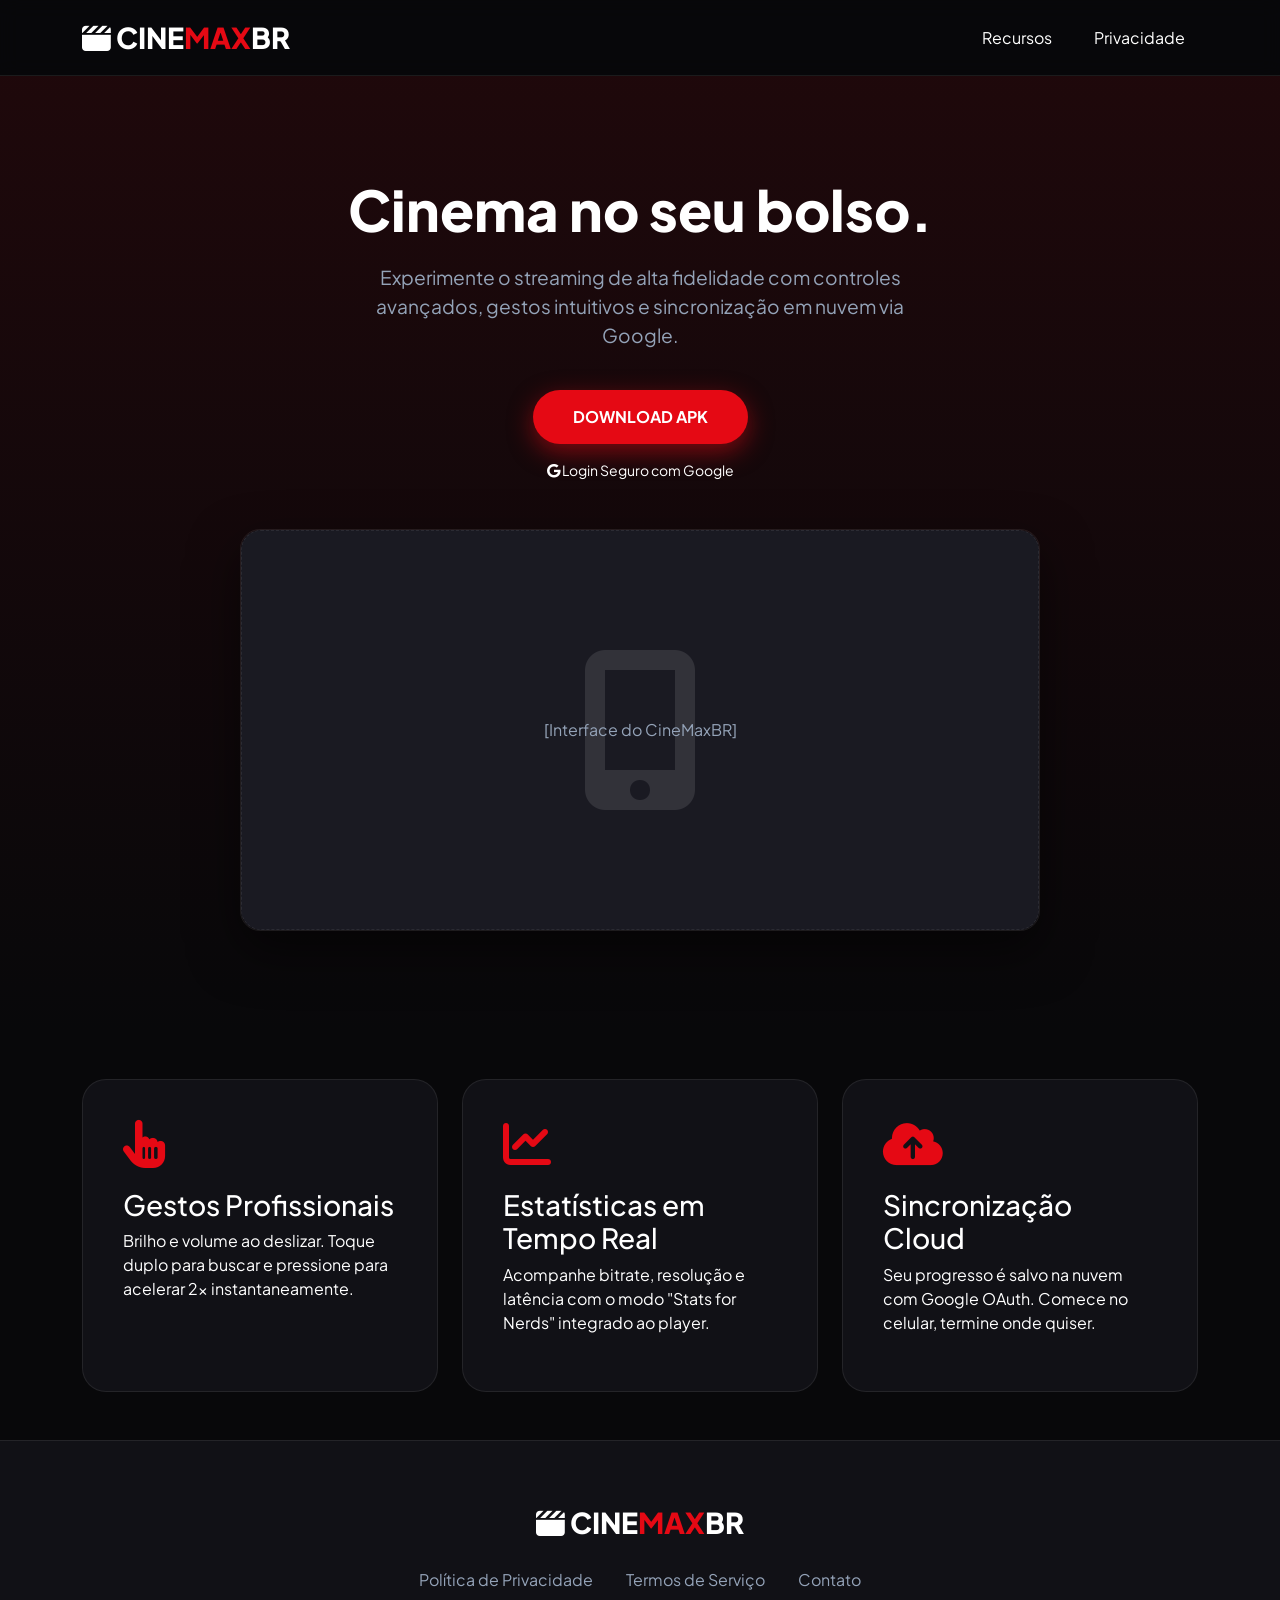
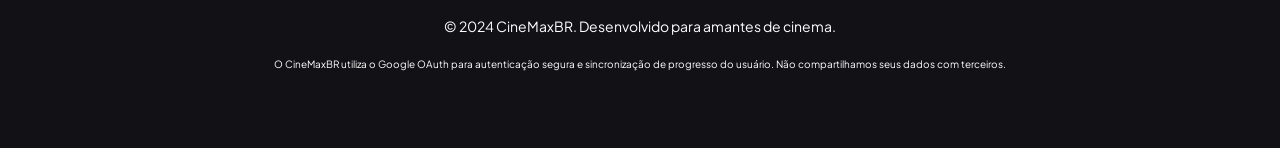
<file: landing.html>
<!DOCTYPE html>
<html lang="pt-BR">
<head>
    <meta charset="UTF-8">
    <meta name="viewport" content="width=device-width, initial-scale=1.0">
    <title>CineMaxBR - Sua Experiência Premium de Streaming</title>
    <link href="https://cdn.jsdelivr.net/npm/bootstrap@5.3.0/dist/css/bootstrap.min.css" rel="stylesheet">
    <link href="https://cdnjs.cloudflare.com/ajax/libs/font-awesome/6.4.0/css/all.min.css" rel="stylesheet">
    <link href="https://fonts.googleapis.com/css2?family=Plus+Jakarta+Sans:wght@300;400;600;800&display=swap" rel="stylesheet">
    <style>
        :root {
            --accent: #E50914;
            --accent-glow: rgba(229, 9, 20, 0.5);
            --bg: #08080A;
            --surface: #111116;
            --text: #FFFFFF;
            --text-dim: #94A3B8;
            --glass: rgba(255, 255, 255, 0.03);
            --border: rgba(255, 255, 255, 0.08);
        }

        body {
            background-color: var(--bg);
            color: var(--text);
            font-family: 'Plus Jakarta Sans', sans-serif;
            margin: 0;
            padding: 0;
        }

        .navbar {
            background: rgba(8, 8, 10, 0.8);
            backdrop-filter: blur(10px);
            border-bottom: 1px solid var(--border);
            padding: 1rem 0;
        }

        .brand {
            font-size: 1.8rem;
            font-weight: 800;
            color: var(--text);
            text-decoration: none;
        }
        .brand span { color: var(--accent); }

        .hero-section {
            padding: 100px 0;
            background: linear-gradient(180deg, rgba(229, 9, 20, 0.1) 0%, rgba(8, 8, 10, 1) 100%);
            text-align: center;
        }

        .hero-title {
            font-size: 3.5rem;
            font-weight: 800;
            margin-bottom: 20px;
        }

        .hero-subtitle {
            font-size: 1.2rem;
            color: var(--text-dim);
            max-width: 600px;
            margin: 0 auto 40px;
        }

        .btn-premium {
            background: var(--accent);
            color: white;
            padding: 15px 40px;
            border-radius: 50px;
            font-weight: 700;
            text-decoration: none;
            box-shadow: 0 8px 24px var(--accent-glow);
            transition: 0.3s;
        }
        .btn-premium:hover {
            transform: scale(1.05);
            color: white;
        }

        .feature-card {
            background: var(--surface);
            border: 1px solid var(--border);
            border-radius: 24px;
            padding: 40px;
            height: 100%;
            transition: 0.3s;
        }
        .feature-card:hover {
            border-color: var(--accent);
            transform: translateY(-10px);
        }
        .feature-icon {
            font-size: 3rem;
            color: var(--accent);
            margin-bottom: 20px;
        }

        .footer {
            padding: 60px 0;
            border-top: 1px solid var(--border);
            background: var(--surface);
            text-align: center;
        }

        .footer-links a {
            color: var(--text-dim);
            text-decoration: none;
            margin: 0 15px;
            transition: 0.3s;
        }
        .footer-links a:hover {
            color: var(--accent);
        }

        .app-preview {
            max-width: 800px;
            margin: 60px auto 0;
            border-radius: 20px;
            box-shadow: 0 20px 50px rgba(0,0,0,0.5);
            border: 1px solid var(--border);
        }
    </style>
</head>
<body>

    <nav class="navbar sticky-top">
        <div class="container">
            <a href="#" class="brand"><i class="fas fa-clapperboard"></i> CINE<span>MAX</span>BR</a>
            <div class="d-flex">
                <a href="#features" class="btn btn-link text-white text-decoration-none me-3">Recursos</a>
                <a href="politica-de-privacidade.html" class="btn btn-link text-white text-decoration-none">Privacidade</a>
            </div>
        </div>
    </nav>

    <header class="hero-section">
        <div class="container">
            <h1 class="hero-title">Cinema no seu bolso.</h1>
             <p class="hero-subtitle">Experimente o streaming de alta fidelidade com controles avançados, gestos intuitivos e sincronização em nuvem via Google.</p>
            <div class="d-flex justify-content-center align-items-center flex-column gap-3">
                <a href="#" class="btn-premium">DOWNLOAD APK</a>
                <div class="text-dim small"><i class="fab fa-google"></i> Login Seguro com Google</div>
            </div>

            <div class="app-preview mt-5">
                <!-- Placeholder para imagem do app -->
                <div style="background: #1A1A22; height: 400px; border-radius: 20px; display: flex; align-items: center; justify-content: center; border: 1px dashed var(--border);">
                    <i class="fas fa-mobile-alt" style="font-size: 10rem; opacity: 0.1;"></i>
                    <span style="position: absolute; color: var(--text-dim);">[Interface do CineMaxBR]</span>
                </div>
            </div>
        </div>
    </header>

    <section id="features" class="py-5">
        <div class="container">
            <div class="row g-4">
                <div class="col-md-4">
                    <div class="feature-card">
                        <i class="fas fa-hand-pointer feature-icon"></i>
                        <h3>Gestos Profissionais</h3>
                        <p class="text-dim">Brilho e volume ao deslizar. Toque duplo para buscar e pressione para acelerar 2x instantaneamente.</p>
                    </div>
                </div>
                <div class="col-md-4">
                    <div class="feature-card">
                        <i class="fas fa-chart-line feature-icon"></i>
                        <h3>Estatísticas em Tempo Real</h3>
                        <p class="text-dim">Acompanhe bitrate, resolução e latência com o modo "Stats for Nerds" integrado ao player.</p>
                    </div>
                </div>
                <div class="col-md-4">
                    <div class="feature-card">
                        <i class="fas fa-cloud-arrow-up feature-icon"></i>
                        <h3>Sincronização Cloud</h3>
                        <p class="text-dim">Seu progresso é salvo na nuvem com Google OAuth. Comece no celular, termine onde quiser.</p>
                    </div>
                </div>
            </div>
        </div>
    </section>

    <footer class="footer">
        <div class="container">
            <div class="brand mb-4"><i class="fas fa-clapperboard"></i> CINE<span>MAX</span>BR</div>
            <div class="footer-links mb-4">
                <a href="politica-de-privacidade.html">Política de Privacidade</a>
                <a href="termo-de-serviço.html">Termos de Serviço</a>
                <a href="mailto:contato@cinemaxbr.com">Contato</a>
            </div>
            <p class="text-dim small">&copy; 2024 CineMaxBR. Desenvolvido para amantes de cinema.</p>
            <p class="text-dim" style="font-size: 10px; margin-top: 20px;">O CineMaxBR utiliza o Google OAuth para autenticação segura e sincronização de progresso do usuário. Não compartilhamos seus dados com terceiros.</p>
        </div>
    </footer>

</body>
</html>
</file>
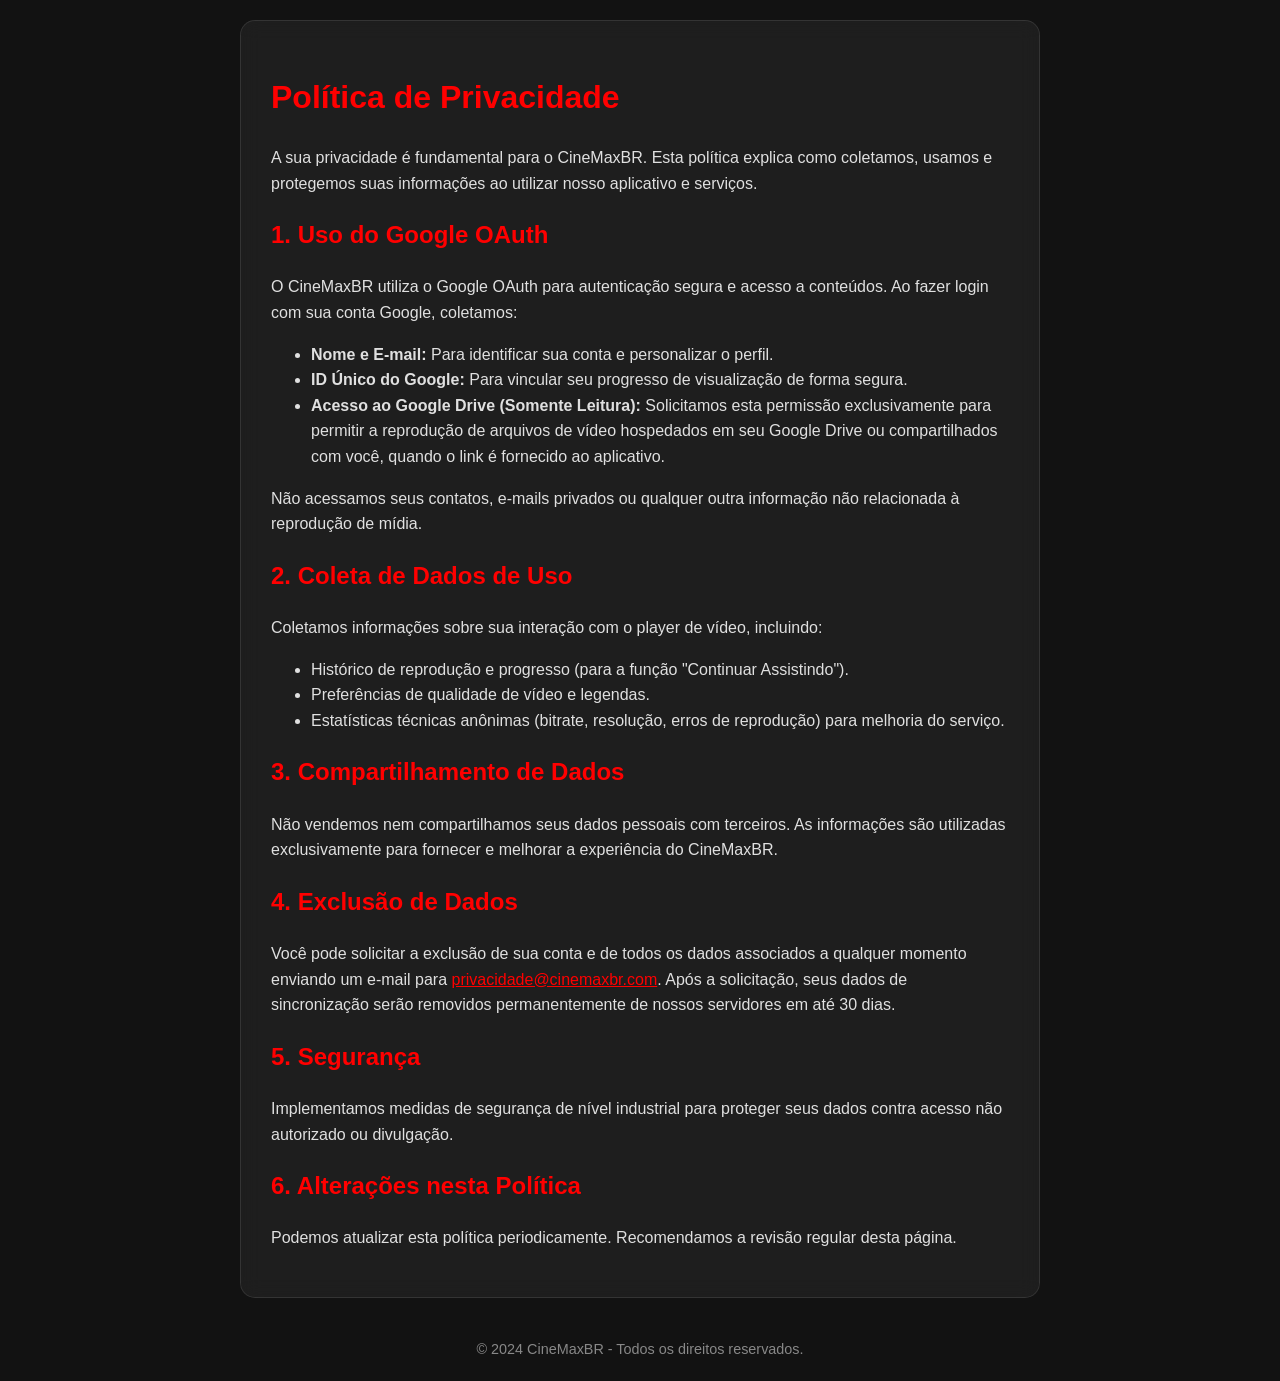
<file: politica-de-privacidade.html>
<!DOCTYPE html>
<html lang="pt-BR">
<head>
    <meta charset="UTF-8">
    <meta name="viewport" content="width=device-width, initial-scale=1.0">
    <title>Política de Privacidade - CineMaxBR</title>
    <style>
        body {
            font-family: 'Segoe UI', Tahoma, Geneva, Verdana, sans-serif;
            line-height: 1.6;
            color: #e0e0e0;
            background-color: #121212;
            max-width: 800px;
            margin: 0 auto;
            padding: 20px;
        }
        h1, h2 {
            color: #ff0000;
        }
        .container {
            background: rgba(255, 255, 255, 0.05);
            padding: 30px;
            border-radius: 15px;
            backdrop-filter: blur(10px);
            border: 1px solid rgba(255, 255, 255, 0.1);
        }
        footer {
            margin-top: 40px;
            text-align: center;
            font-size: 0.9em;
            color: #888;
        }
    </style>
</head>
<body>
    <div class="container">
        <h1>Política de Privacidade</h1>
        <p>A sua privacidade é fundamental para o CineMaxBR. Esta política explica como coletamos, usamos e protegemos suas informações ao utilizar nosso aplicativo e serviços.</p>

        <h2>1. Uso do Google OAuth</h2>
        <p>O CineMaxBR utiliza o Google OAuth para autenticação segura e acesso a conteúdos. Ao fazer login com sua conta Google, coletamos:</p>
        <ul>
            <li><strong>Nome e E-mail:</strong> Para identificar sua conta e personalizar o perfil.</li>
            <li><strong>ID Único do Google:</strong> Para vincular seu progresso de visualização de forma segura.</li>
            <li><strong>Acesso ao Google Drive (Somente Leitura):</strong> Solicitamos esta permissão exclusivamente para permitir a reprodução de arquivos de vídeo hospedados em seu Google Drive ou compartilhados com você, quando o link é fornecido ao aplicativo.</li>
        </ul>
        <p>Não acessamos seus contatos, e-mails privados ou qualquer outra informação não relacionada à reprodução de mídia.</p>

        <h2>2. Coleta de Dados de Uso</h2>
        <p>Coletamos informações sobre sua interação com o player de vídeo, incluindo:</p>
        <ul>
            <li>Histórico de reprodução e progresso (para a função "Continuar Assistindo").</li>
            <li>Preferências de qualidade de vídeo e legendas.</li>
            <li>Estatísticas técnicas anônimas (bitrate, resolução, erros de reprodução) para melhoria do serviço.</li>
        </ul>

        <h2>3. Compartilhamento de Dados</h2>
        <p>Não vendemos nem compartilhamos seus dados pessoais com terceiros. As informações são utilizadas exclusivamente para fornecer e melhorar a experiência do CineMaxBR.</p>

        <h2>4. Exclusão de Dados</h2>
        <p>Você pode solicitar a exclusão de sua conta e de todos os dados associados a qualquer momento enviando um e-mail para <a href="mailto:privacidade@cinemaxbr.com" style="color: #ff0000;">privacidade@cinemaxbr.com</a>. Após a solicitação, seus dados de sincronização serão removidos permanentemente de nossos servidores em até 30 dias.</p>

        <h2>5. Segurança</h2>
        <p>Implementamos medidas de segurança de nível industrial para proteger seus dados contra acesso não autorizado ou divulgação.</p>

        <h2>6. Alterações nesta Política</h2>
        <p>Podemos atualizar esta política periodicamente. Recomendamos a revisão regular desta página.</p>
    </div>
    <footer>
        &copy; 2024 CineMaxBR - Todos os direitos reservados.
    </footer>
</body>
</html>
</file>
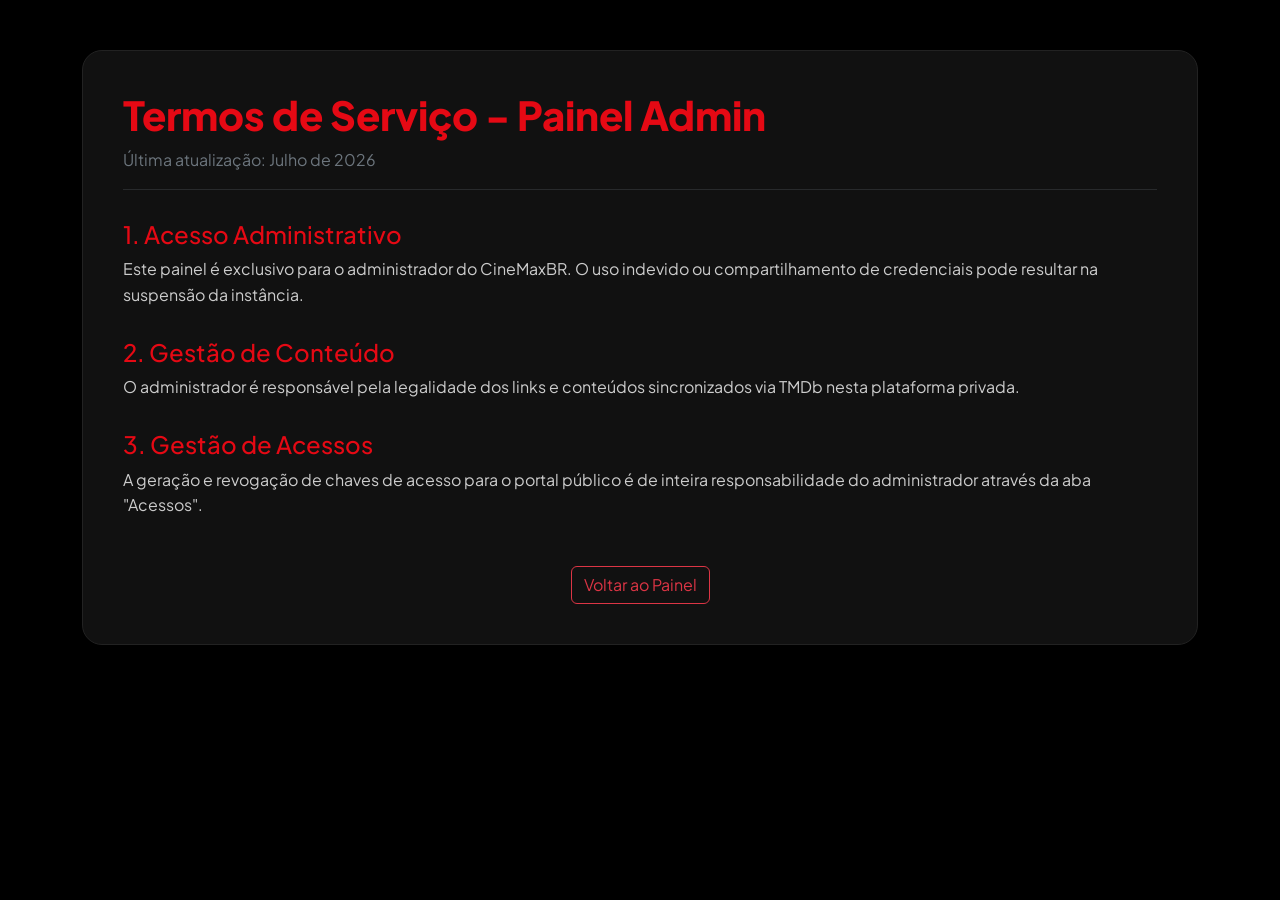
<file: termo-de-servico.html>
<!DOCTYPE html>
<html lang="pt-BR">
<head>
    <meta charset="UTF-8">
    <meta name="viewport" content="width=device-width, initial-scale=1.0">
    <title>Termos de Serviço Administrativos | CineMaxBR</title>
    <link href="https://cdn.jsdelivr.net/npm/bootstrap@5.3.0/dist/css/bootstrap.min.css" rel="stylesheet">
    <link href="https://fonts.googleapis.com/css2?family=Plus+Jakarta+Sans:wght@400;700&display=swap" rel="stylesheet">
    <style>
        body { background: #000; color: #fff; font-family: 'Plus Jakarta Sans', sans-serif; padding: 50px 0; }
        .legal-card { background: #111; border: 1px solid #222; border-radius: 20px; padding: 40px; }
        h1 { color: #E50914; font-weight: 800; }
        h4 { margin-top: 30px; color: #E50914; }
        p { color: #ccc; line-height: 1.6; }
    </style>
</head>
<body>
    <div class="container">
        <div class="legal-card">
            <h1>Termos de Serviço - Painel Admin</h1>
            <p class="text-secondary">Última atualização: Julho de 2026</p>
            <hr class="border-secondary">

            <h4>1. Acesso Administrativo</h4>
            <p>Este painel é exclusivo para o administrador do CineMaxBR. O uso indevido ou compartilhamento de credenciais pode resultar na suspensão da instância.</p>

            <h4>2. Gestão de Conteúdo</h4>
            <p>O administrador é responsável pela legalidade dos links e conteúdos sincronizados via TMDb nesta plataforma privada.</p>

            <h4>3. Gestão de Acessos</h4>
            <p>A geração e revogação de chaves de acesso para o portal público é de inteira responsabilidade do administrador através da aba "Acessos".</p>

            <div class="mt-5 text-center">
                <a href="index.html" class="btn btn-outline-danger">Voltar ao Painel</a>
            </div>
        </div>
    </div>
</body>
</html>
</file>
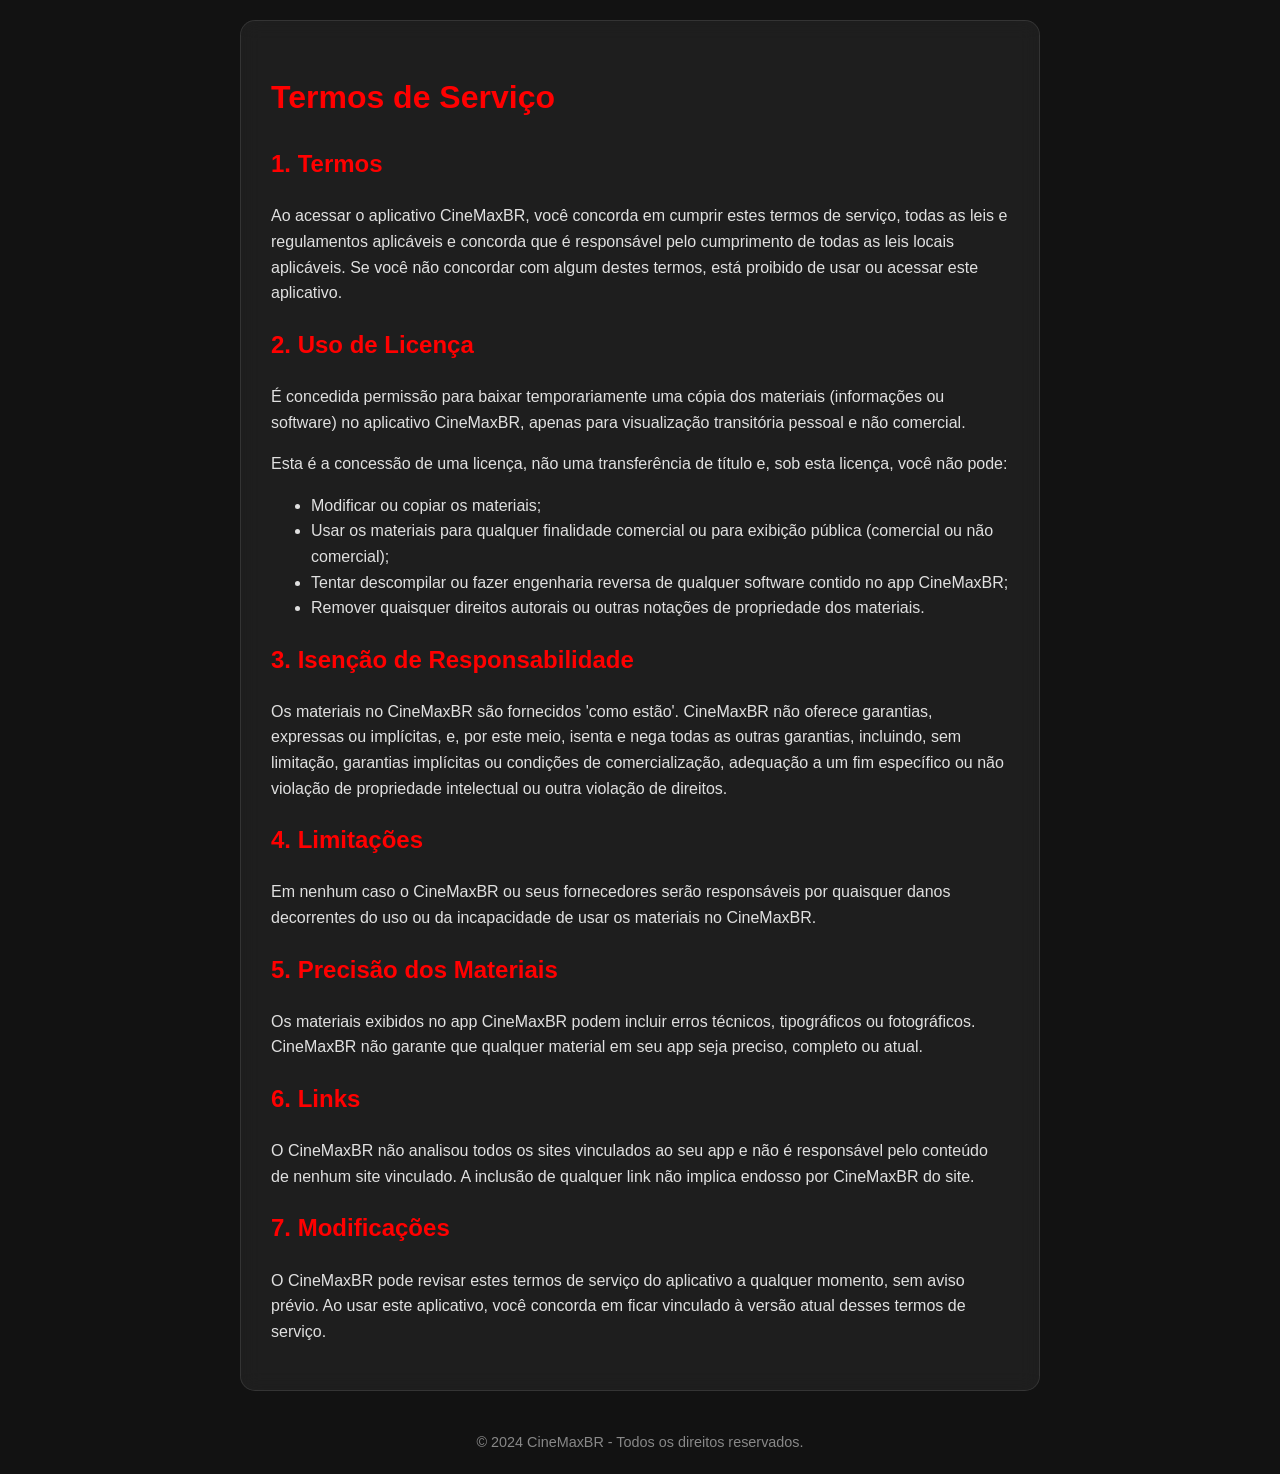
<file: termo-de-serviço.html>
<!DOCTYPE html>
<html lang="pt-BR">
<head>
    <meta charset="UTF-8">
    <meta name="viewport" content="width=device-width, initial-scale=1.0">
    <title>Termos de Serviço - CineMaxBR</title>
    <style>
        body {
            font-family: 'Segoe UI', Tahoma, Geneva, Verdana, sans-serif;
            line-height: 1.6;
            color: #e0e0e0;
            background-color: #121212;
            max-width: 800px;
            margin: 0 auto;
            padding: 20px;
        }
        h1, h2 {
            color: #ff0000;
        }
        .container {
            background: rgba(255, 255, 255, 0.05);
            padding: 30px;
            border-radius: 15px;
            backdrop-filter: blur(10px);
            border: 1px solid rgba(255, 255, 255, 0.1);
        }
        footer {
            margin-top: 40px;
            text-align: center;
            font-size: 0.9em;
            color: #888;
        }
    </style>
</head>
<body>
    <div class="container">
        <h1>Termos de Serviço</h1>

        <h2>1. Termos</h2>
        <p>Ao acessar o aplicativo CineMaxBR, você concorda em cumprir estes termos de serviço, todas as leis e regulamentos aplicáveis ​​e concorda que é responsável pelo cumprimento de todas as leis locais aplicáveis. Se você não concordar com algum destes termos, está proibido de usar ou acessar este aplicativo.</p>

        <h2>2. Uso de Licença</h2>
        <p>É concedida permissão para baixar temporariamente uma cópia dos materiais (informações ou software) no aplicativo CineMaxBR, apenas para visualização transitória pessoal e não comercial.</p>
        <p>Esta é a concessão de uma licença, não uma transferência de título e, sob esta licença, você não pode:</p>
        <ul>
            <li>Modificar ou copiar os materiais;</li>
            <li>Usar os materiais para qualquer finalidade comercial ou para exibição pública (comercial ou não comercial);</li>
            <li>Tentar descompilar ou fazer engenharia reversa de qualquer software contido no app CineMaxBR;</li>
            <li>Remover quaisquer direitos autorais ou outras notações de propriedade dos materiais.</li>
        </ul>

        <h2>3. Isenção de Responsabilidade</h2>
        <p>Os materiais no CineMaxBR são fornecidos 'como estão'. CineMaxBR não oferece garantias, expressas ou implícitas, e, por este meio, isenta e nega todas as outras garantias, incluindo, sem limitação, garantias implícitas ou condições de comercialização, adequação a um fim específico ou não violação de propriedade intelectual ou outra violação de direitos.</p>

        <h2>4. Limitações</h2>
        <p>Em nenhum caso o CineMaxBR ou seus fornecedores serão responsáveis ​​por quaisquer danos decorrentes do uso ou da incapacidade de usar os materiais no CineMaxBR.</p>

        <h2>5. Precisão dos Materiais</h2>
        <p>Os materiais exibidos no app CineMaxBR podem incluir erros técnicos, tipográficos ou fotográficos. CineMaxBR não garante que qualquer material em seu app seja preciso, completo ou atual.</p>

        <h2>6. Links</h2>
        <p>O CineMaxBR não analisou todos os sites vinculados ao seu app e não é responsável pelo conteúdo de nenhum site vinculado. A inclusão de qualquer link não implica endosso por CineMaxBR do site.</p>

        <h2>7. Modificações</h2>
        <p>O CineMaxBR pode revisar estes termos de serviço do aplicativo a qualquer momento, sem aviso prévio. Ao usar este aplicativo, você concorda em ficar vinculado à versão atual desses termos de serviço.</p>
    </div>
    <footer>
        &copy; 2024 CineMaxBR - Todos os direitos reservados.
    </footer>
</body>
</html>
</file>
